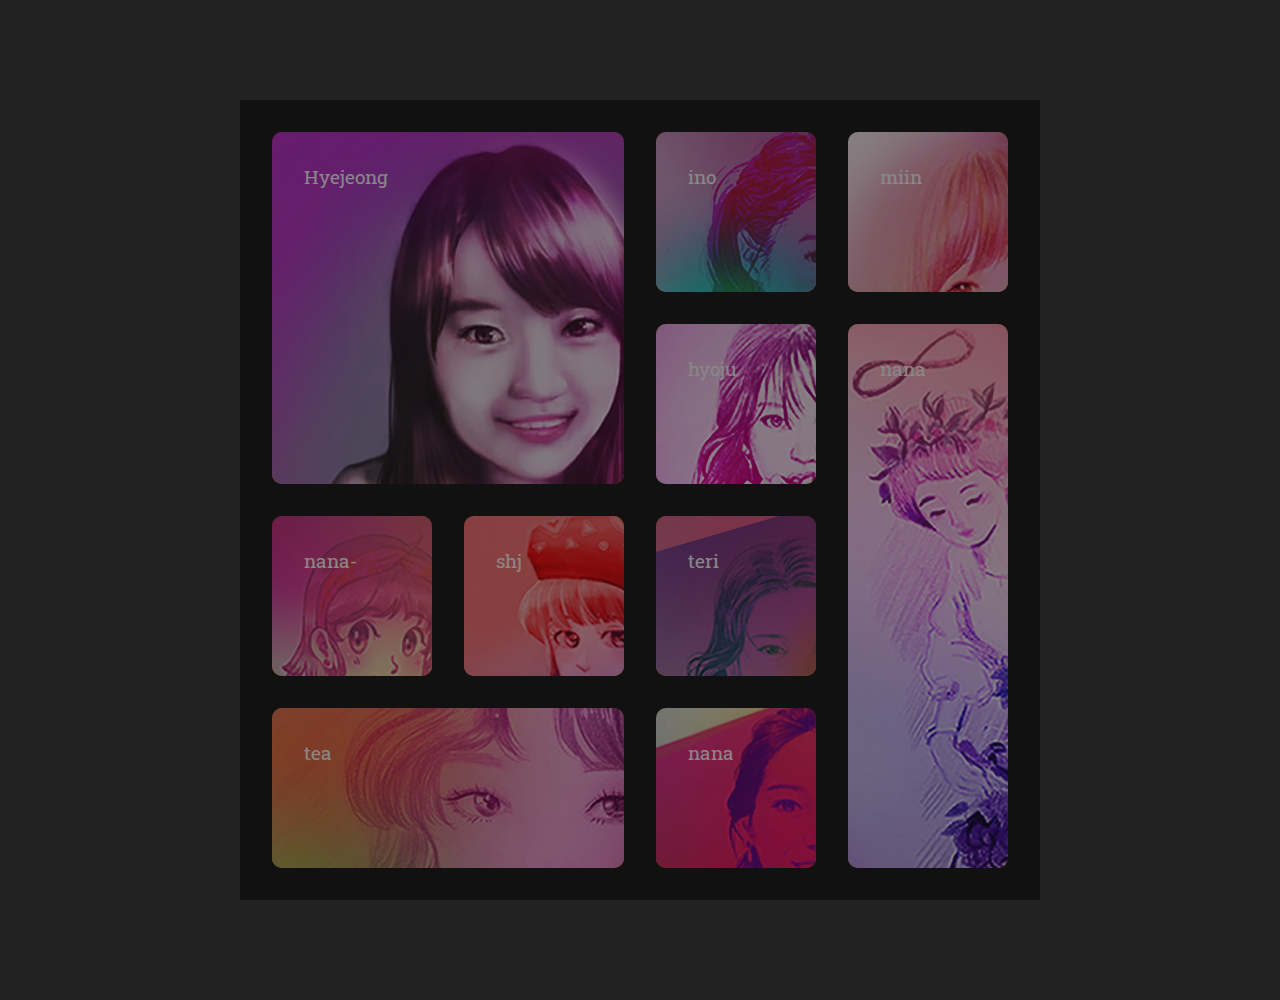
<file: index.html>
<!DOCTYPE html>
<html>
    <head>
        <title>SQUARE GRID</title>
        <link href="https://fonts.googleapis.com/css?family=Roboto+Slab&display=swap" rel="stylesheet">
        
        <link rel="stylesheet" href="style.css">
 </head>
    <body>
        <div class="wrapper">
            <ul class="sq clearfix">
                <li class="sq-item sq-item-large">
                   <a class="sq-item-anchor" href="">
                      <img class="sq-item-anchor-cover"
                      src="na.jpg">
                       <span class="sq-item-anchor-title">Hyejeong</span>
                   </a>
                </li>
                 <li class="sq-item">
                   <a class="sq-item-anchor" href="">
                       <img class="sq-item-anchor-cover"
                      src="ino.jpg">
                       <span class="sq-item-anchor-title">ino</span>
                   </a>
                </li>
                 <li class="sq-item">
                   <a class="sq-item-anchor" href="">
                      <img class="sq-item-anchor-cover"
                      src="miin.jpg">
                       <span class="sq-item-anchor-title">miin</span>
                   </a>
                </li>
                 <li class="sq-item">
                   <a class="sq-item-anchor" href="">
                      <img class="sq-item-anchor-cover"
                      src="hyoju.jpg">
                       <span class="sq-item-anchor-title">hyoju</span>
                   </a>
                </li>
                 <li class="sq-item sq-item-long sq-item-float-right">
                   <a class="sq-item-anchor" href="">
                       <img class="sq-item-anchor-cover"
                      src="pen-.jpg">
                       <span class="sq-item-anchor-title">nana</span>
                   </a>
                </li>
                 <li class="sq-item">
                   <a class="sq-item-anchor" href="">
                       <img class="sq-item-anchor-cover"
                      src="pink-.jpg">
                       <span class="sq-item-anchor-title">nana-</span>
                   </a>
                </li>
                 <li class="sq-item">
                   <a class="sq-item-anchor" href="">
                     <img class="sq-item-anchor-cover"
                      src="shj-.jpg">
                       <span class="sq-item-anchor-title">shj</span>
                   </a>
                </li>
                 <li class="sq-item">
                   <a class="sq-item-anchor" href="">
                       <img class="sq-item-anchor-cover"
                      src="teri.jpg">
                       <span class="sq-item-anchor-title">teri</span>
                   </a>
                </li>
                 <li class="sq-item sq-item-wide">
                   <a class="sq-item-anchor" href="">
                      <img class="sq-item-anchor-cover"
                      src="tea.jpg">
                       <span class="sq-item-anchor-title">tea</span>
                   </a>
                </li>
                 <li class="sq-item">
                   <a class="sq-item-anchor" href="">
                      <img class="sq-item-anchor-cover"
                      src="nana.jpg">
                       <span class="sq-item-anchor-title">nana</span>
                   </a>
                </li>
            </ul>
        </div>
    </body>
</html>
</file>
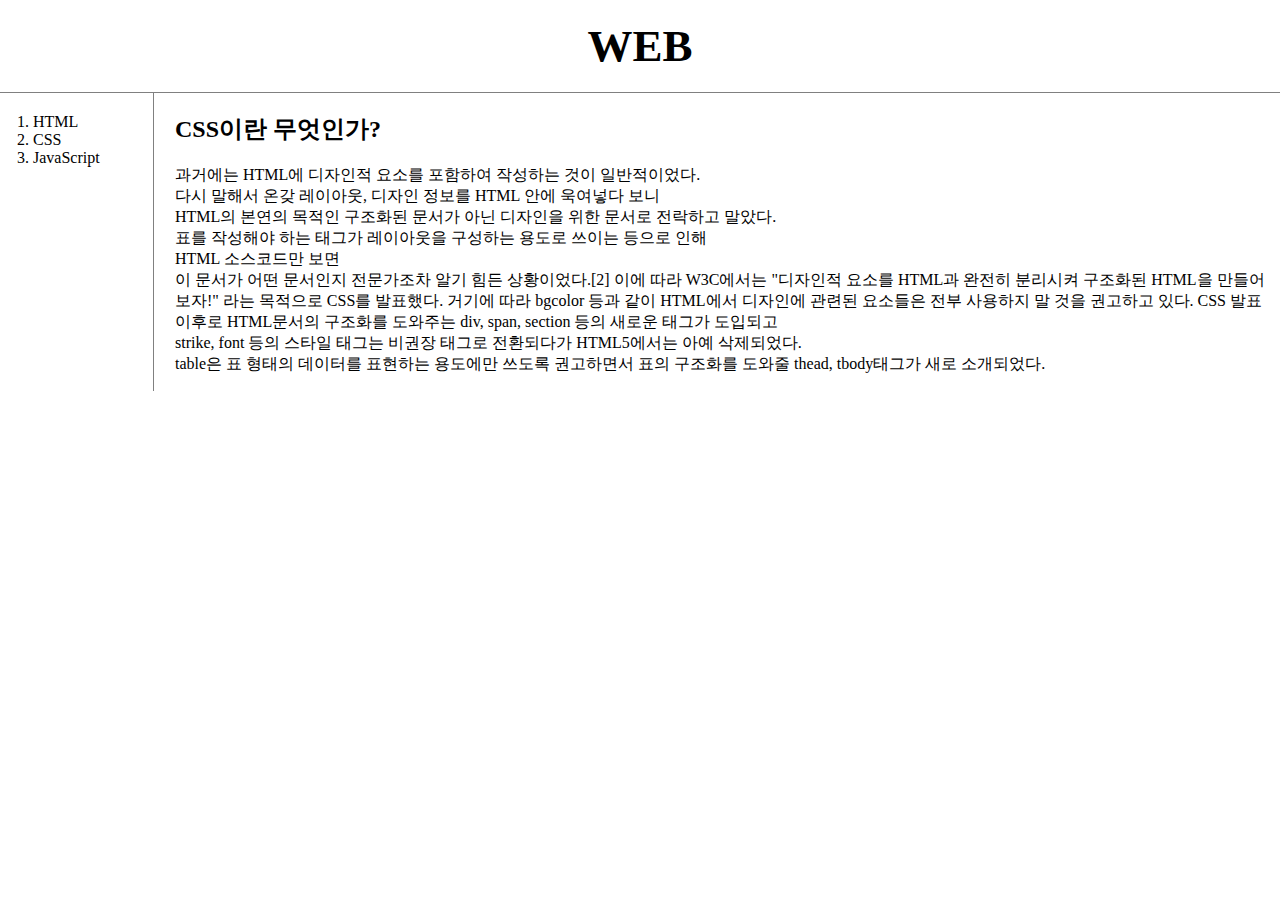
<file: 2.html>
<!doctype html>
<html>
<head>
<title>WEB1- css</title>
<meta charset="utf-8">
<style>
body{
  margin:0;
}
a{

  color:black;
  text-decoration: none;
}
h1 {
  font-size:45px;
  text-align: center;
  border-bottom:1px solid gray;
  margin:0;
  padding:20px;
}
ol{
  border-right: 1px solid gray;
  width:100px;
  margin:0;
  padding:20px;
}
#grid{
  display: grid;
  grid-template-columns: 150px 1fr;
}
#grid ol{
  padding-left: 33px;
}
#grid #article{
  padding-left: 25px;
}

@media (max-width:800px){
  #grid{
    display: block;
  }
  ol{
    border-right:none;
  }
  h1{
    border-bottom: none;
  }
}

</style>
</head>
<body>
  <h1><a href="index.html">WEB</a></h1>
    <div id="grid">
  <Ol>
    <li><a href="1.html" class="saw">HTML</a></li>
    <li><a href="2.html" class="saw" id="active">CSS</a></li>
    <li><a href="3.html">JavaScript</a></li>
  </Ol>
  <div id="article">

  <h2>CSS이란 무엇인가?</h2>
  <p>과거에는 HTML에 디자인적 요소를 포함하여 작성하는 것이 일반적이었다.
    <br> 다시 말해서 온갖 레이아웃, 디자인 정보를 HTML 안에 욱여넣다 보니
    <br>HTML의 본연의 목적인 구조화된 문서가 아닌 디자인을 위한 문서로 전락하고 말았다.
    <br> 표를 작성해야 하는  태그가 레이아웃을 구성하는 용도로 쓰이는 등으로 인해
      <br> HTML 소스코드만 보면<br> 이 문서가 어떤 문서인지 전문가조차 알기 힘든 상황이었다.[2]

  이에 따라 W3C에서는 "디자인적 요소를 HTML과 완전히 분리시켜 구조화된 HTML을 만들어보자!"
  라는 목적으로 CSS를 발표했다. 거기에 따라 bgcolor 등과 같이 HTML에서 디자인에 관련된 요소들은 전부 사용하지 말 것을 권고하고 있다.
  CSS 발표 이후로 HTML문서의 구조화를 도와주는 div, span, section 등의 새로운 태그가 도입되고
  <br> strike, font 등의 스타일 태그는 비권장 태그로 전환되다가 HTML5에서는 아예 삭제되었다.
  <br> table은 표 형태의 데이터를 표현하는 용도에만 쓰도록 권고하면서 표의 구조화를 도와줄
   thead, tbody태그가 새로 소개되었다.</p>
    </div>
  </div>
</body>
</html>
</file>
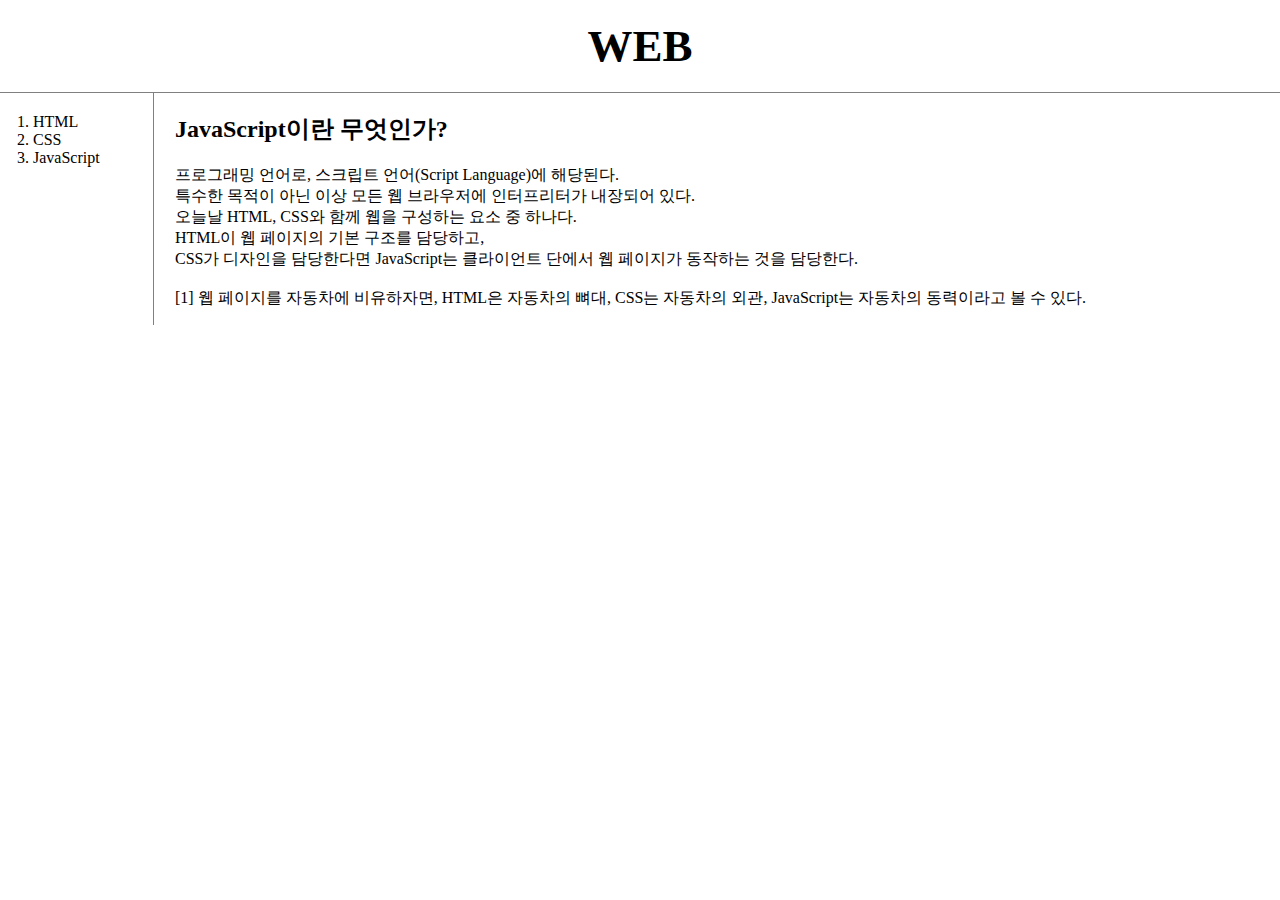
<file: 3.html>
<!doctype html>
<html>
<head>
<title>WEB1- JavaScript</title>
<meta charset="utf-8">
<style>
body{
  margin:0;
}
a{

  color:black;
  text-decoration: none;
}
h1 {
  font-size:45px;
  text-align: center;
  border-bottom:1px solid gray;
  margin:0;
  padding:20px;
}
ol{
  border-right: 1px solid gray;
  width:100px;
  margin:0;
  padding:20px;
}
#grid{
  display: grid;
  grid-template-columns: 150px 1fr;
}
#grid ol{
  padding-left: 33px;
}
#grid #article{
  padding-left: 25px;
}

@media (max-width:800px){
  #grid{
    display: block;
  }
  ol{
    border-right:none;
  }
  h1{
    border-bottom: none;
  }
}

</style>
</head>
<body>
  <h1><a href="index.html">WEB</a></h1>
  <div id="grid">
<Ol>
  <li><a href="1.html">HTML</a></li>
  <li><a href="2.html">CSS</a></li>
  <li><a href="3.html">JavaScript</a></li>
</Ol>
<div id="article">
  <h2>JavaScript이란 무엇인가?</h2>
  <p>프로그래밍 언어로, 스크립트 언어(Script Language)에 해당된다.<br> 특수한 목적이 아닌 이상 모든 웹 브라우저에 인터프리터가 내장되어 있다. <br>오늘날 HTML, CSS와 함께 웹을 구성하는 요소 중 하나다. <br>HTML이 웹 페이지의 기본 구조를 담당하고,<br> CSS가 디자인을 담당한다면 JavaScript는 클라이언트 단에서 웹 페이지가 동작하는 것을 담당한다.<br><br>[1] 웹 페이지를 자동차에 비유하자면, HTML은 자동차의 뼈대, CSS는 자동차의 외관, JavaScript는 자동차의 동력이라고 볼 수 있다.</p>
  </div>
</div>
</body>
</html>
</file>
<file: style.css>
/*Reset*/
body, ul {
    margin: 0
    padding: 0;
}

li{
    list-style-type: none;
}

a{
    text-decoration: none;
    color: inherit;
}

body{
    background-color: #222;
}

.clearfix::after{
    content: '';
    display: block;
    clear: both;
}

.wrapper{
    width: 800px;
    margin: 100px auto;
}

.sq{    
    color: white;
    background-color: #111;
    padding: 1rem;
    position:relative;
    
}
.sq-item{
    float:left;
    width: 25%;
    padding-top:25%;
    position:relative;
    }


.sq-item-large{
    width: 50%;
    padding-top: 50%;
}

.sq-item-long{
    padding-top: 75%;
}

.sq-item-wide{
    width: 50%;
}

.sq-item-float-right{
    float:right;
}
.sq-item-anchor{
    background-color: orange;
    position: absolute;
    left: 0;
    right: 0;
    top: 0;
    bottom: 0;
    margin: 1rem;
    padding: 2rem;
    font-size: 1.2rem;
    overflow: hidden;
    opacity: 0.5;
    font-family: 'Roboto Slab', serif;
    transition: all .3s;
    border-radius: 10px;
    border: 0 solid white;
}


.sq-item-anchor::after{
    content: '';
    position: absolute;
    left: 0;
    right:0;
    top:0;
    bottom: 0;
    background: -moz-linear-gradient(top, rgba(0,0,0,0.8) 0%, rgba(0,0,0,0) 100%); /* FF3.6-15 */
    background: -webkit-linear-gradient(top, rgba(0,0,0,0.8) 0%,rgba(0,0,0,0) 100%); /* Chrome10-25,Safari5.1-6 */
    background: linear-gradient(to bottom, rgba(0,0,0,0.8) 0%,rgba(0,0,0,0) 100%); /* W3C, IE10+, FF16+, Chrome26+, Opera12+, Safari7+ */
    filter: progid:DXImageTransform.Microsoft.gradient( startColorstr='#cc000000', endColorstr='#00000000',GradientType=0 ); /* IE6-9 */
    z-index: 8;
}
.sq-item-anchor:hover{
    margin: -1.5rem;
    z-index: 30;
    border-width: 7px;
    opacity: 1;
    font-size: 3rem;
    box-shadow: 0 0 20px 40px rgba(0,0,0,0.4);
}


.sq-item-anchor-cover{
    position: absolute;
    left: 0;
    top:0;
    z-index: 10;
}

.sq-item-anchor-title{
    position: relative;
    z-index: 20;
}

.sq-item-anchor-title{
    position: relative;
    z-index: 20;
}
</file>
